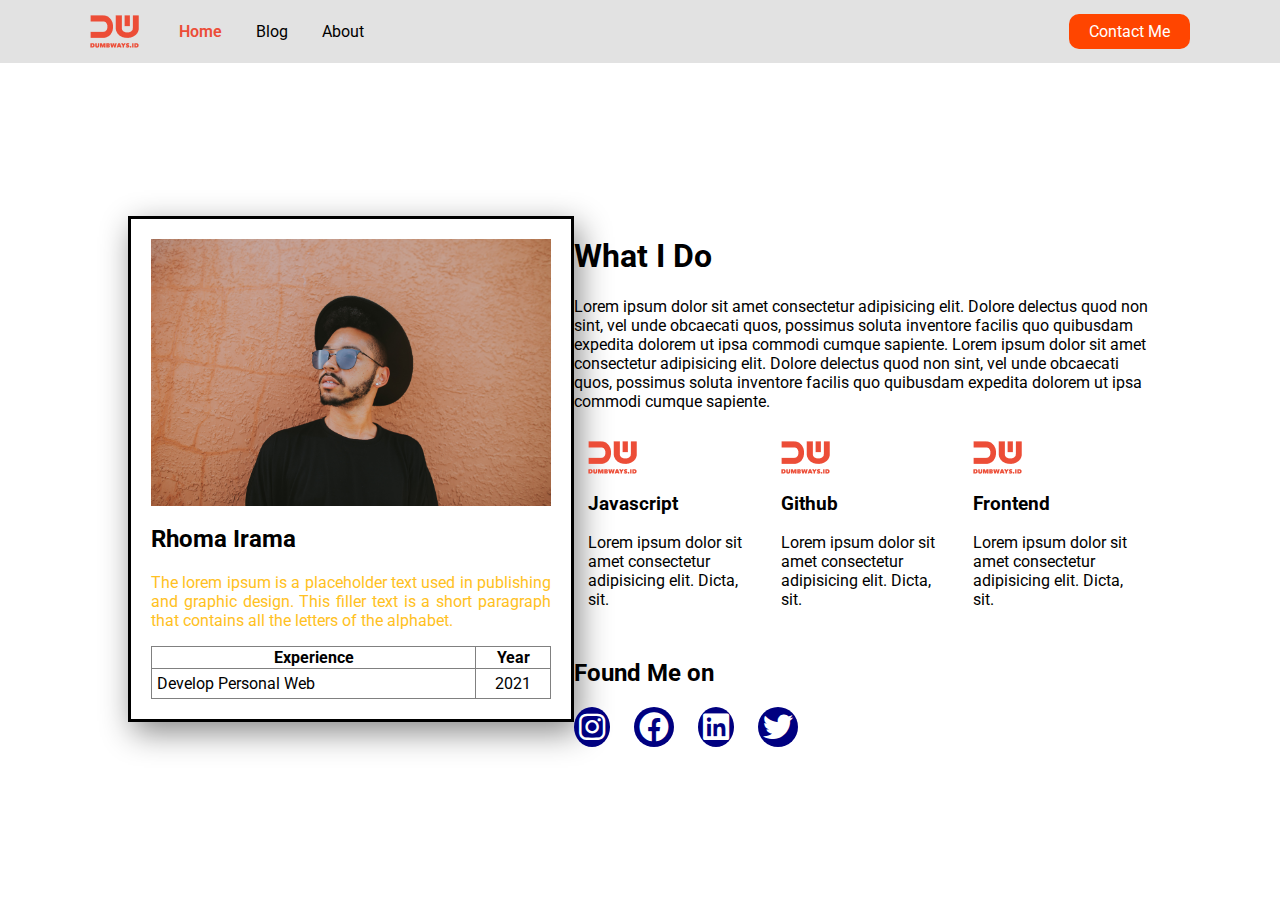
<file: index.html>
<html>
  <head>
    <title>Personal Web</title>
    <link rel="stylesheet" href="style.css" />
    <link
      rel="stylesheet"
      href="https://cdnjs.cloudflare.com/ajax/libs/font-awesome/6.0.0/css/all.min.css"
      integrity="sha512-9usAa10IRO0HhonpyAIVpjrylPvoDwiPUiKdWk5t3PyolY1cOd4DSE0Ga+ri4AuTroPR5aQvXU9xC6qOPnzFeg=="
      crossorigin="anonymous"
      referrerpolicy="no-referrer"
    />
  </head>
  <body>
    <nav>
      <div class="left-side">
        <img src="assets/logo.png" />

        <ul>
          <li><a href="index.html" class="nav-active">Home</a></li>
          <li><a href="blog.html">Blog</a></li>
          <li><a href="about.html">About</a></li>
        </ul>
      </div>

      <div class="right-side">
        <a href="contact.html">Contact Me</a>
      </div>
    </nav>

    <div class="container-main">
      <div class="container-content">
        <div class="left-side">
          <div
            style="
              border: black 3px solid;
              padding: 20px;
              width: 400px;
              box-shadow: 5px 10px 30px #888888;
            "
          >
            <img src="assets/image.jpg" style="width: 100%" />

            <h2>Rhoma Irama</h2>

            <p style="color: rgb(255, 193, 35); text-align: justify">
              The lorem ipsum is a placeholder text used in publishing and
              graphic design. This filler text is a short paragraph that
              contains all the letters of the alphabet.
            </p>

            <table border="1" style="width: 100%; border-collapse: collapse">
              <tr>
                <th>Experience</th>
                <th>Year</th>
              </tr>
              <tr>
                <td style="padding: 5px">Develop Personal Web</td>
                <td style="text-align: center">2021</td>
              </tr>
            </table>
          </div>
        </div>
        <div class="right-side">
          <h1>What I Do</h1>

          <p>
            Lorem ipsum dolor sit amet consectetur adipisicing elit. Dolore
            delectus quod non sint, vel unde obcaecati quos, possimus soluta
            inventore facilis quo quibusdam expedita dolorem ut ipsa commodi
            cumque sapiente. Lorem ipsum dolor sit amet consectetur adipisicing
            elit. Dolore delectus quod non sint, vel unde obcaecati quos,
            possimus soluta inventore facilis quo quibusdam expedita dolorem ut
            ipsa commodi cumque sapiente.
          </p>

          <div class="container-skill">
            <div>
              <img src="assets/logo.png" alt="" />
              <h3>Javascript</h3>
              <p>
                Lorem ipsum dolor sit amet consectetur adipisicing elit. Dicta,
                sit.
              </p>
            </div>
            <div>
              <img src="assets/logo.png" alt="" />
              <h3>Github</h3>
              <p>
                Lorem ipsum dolor sit amet consectetur adipisicing elit. Dicta,
                sit.
              </p>
            </div>
            <div>
              <img src="assets/logo.png" alt="" />
              <h3>Frontend</h3>
              <p>
                Lorem ipsum dolor sit amet consectetur adipisicing elit. Dicta,
                sit.
              </p>
            </div>
          </div>

          <h2>Found Me on</h2>

          <div class="social-media">
            <i class="fa-brands fa-instagram"></i>
            <i class="fa-brands fa-facebook"></i>
            <i class="fa-brands fa-linkedin"></i>
            <i class="fa-brands fa-twitter"></i>
          </div>
        </div>
      </div>
    </div>
  </body>
</html>
</file>
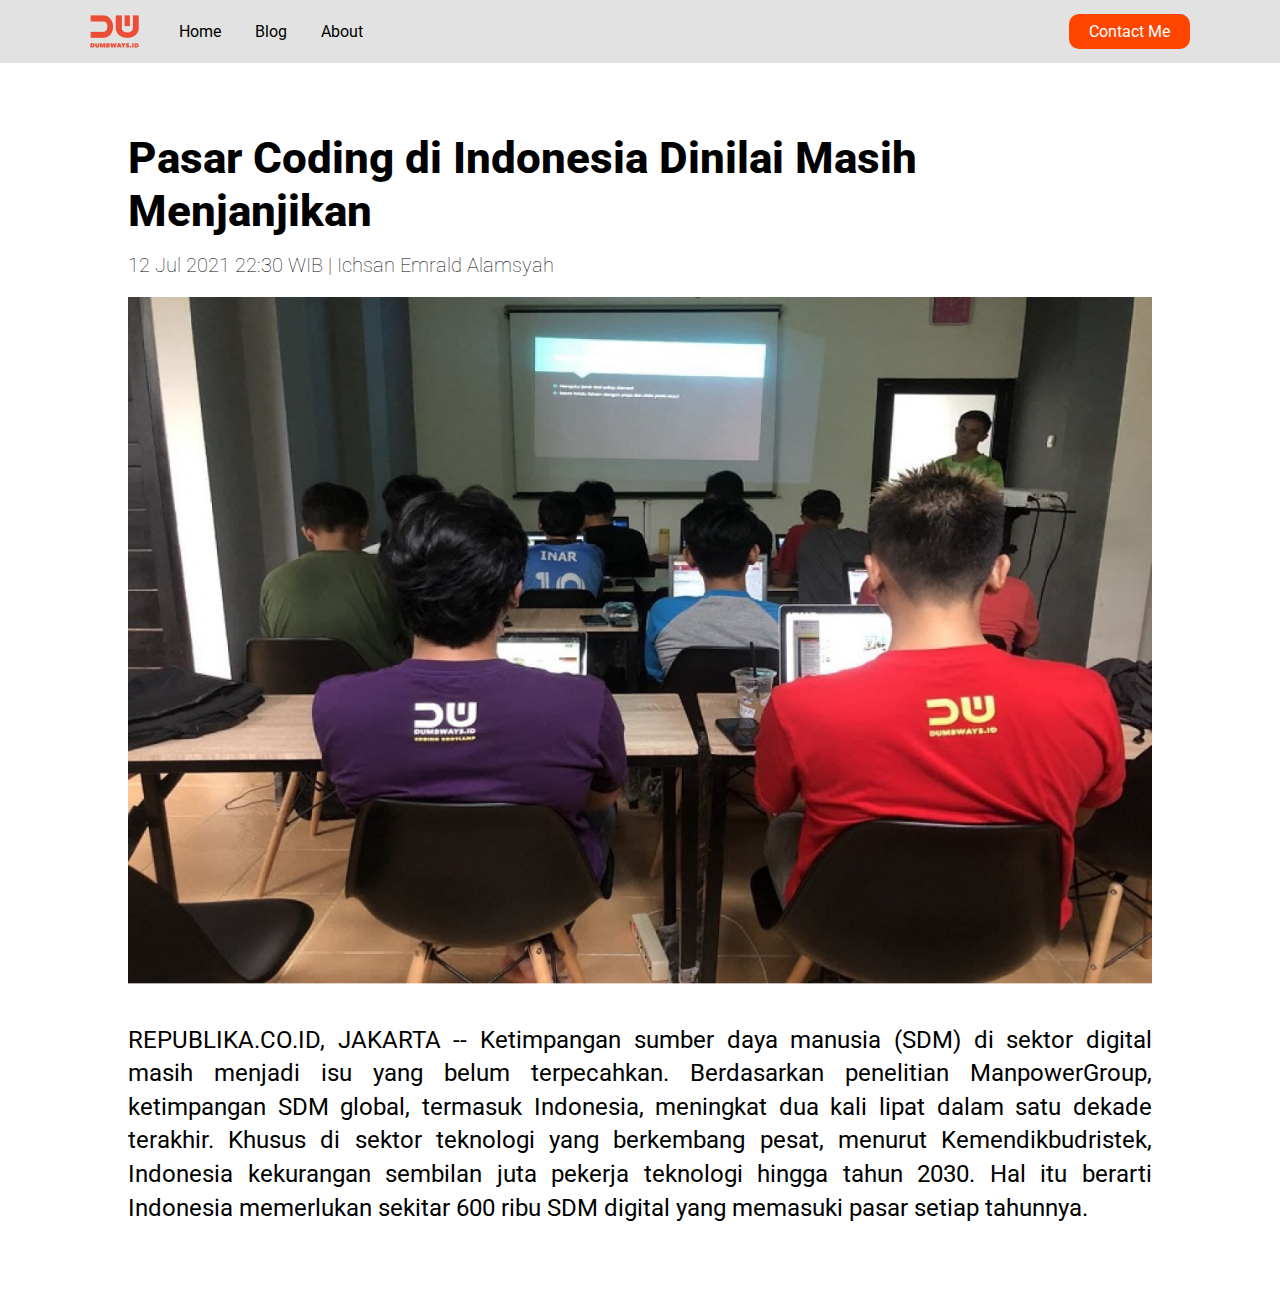
<file: blog-detail.html>
<html>
  <head>
    <title>Creating Blog Page - detail</title>
    <link rel="stylesheet" href="style.css" />
  </head>
  <body>
    <!-- NavBar -->
    <nav>
      <!-- Left -->
      <div class="left-side">
        <img src="assets/logo.png" />

        <ul>
          <li><a href="index.html">Home</a></li>
          <li><a href="blog.html">Blog</a></li>
          <li><a href="about.html">About</a></li>
        </ul>
      </div>

      <!-- Right -->
      <div class="right-side">
        <a href="contact-me.html">Contact Me</a>
      </div>
    </nav>

    <!-- Blog -->
    <div class="blog-detail">
      <div class="blog-detail-container">
        <h1>Pasar Coding di Indonesia Dinilai Masih Menjanjikan</h1>
        <div class="author">12 Jul 2021 22:30 WIB | Ichsan Emrald Alamsyah</div>
        <img src="assets/blog-img-detail.png" alt="detail" />
        <p>
          REPUBLIKA.CO.ID, JAKARTA -- Ketimpangan sumber daya manusia (SDM) di
          sektor digital masih menjadi isu yang belum terpecahkan. Berdasarkan
          penelitian ManpowerGroup, ketimpangan SDM global, termasuk Indonesia,
          meningkat dua kali lipat dalam satu dekade terakhir. Khusus di sektor
          teknologi yang berkembang pesat, menurut Kemendikbudristek, Indonesia
          kekurangan sembilan juta pekerja teknologi hingga tahun 2030. Hal itu
          berarti Indonesia memerlukan sekitar 600 ribu SDM digital yang
          memasuki pasar setiap tahunnya.
        </p>
      </div>
    </div>
  </body>
</html>
</file>
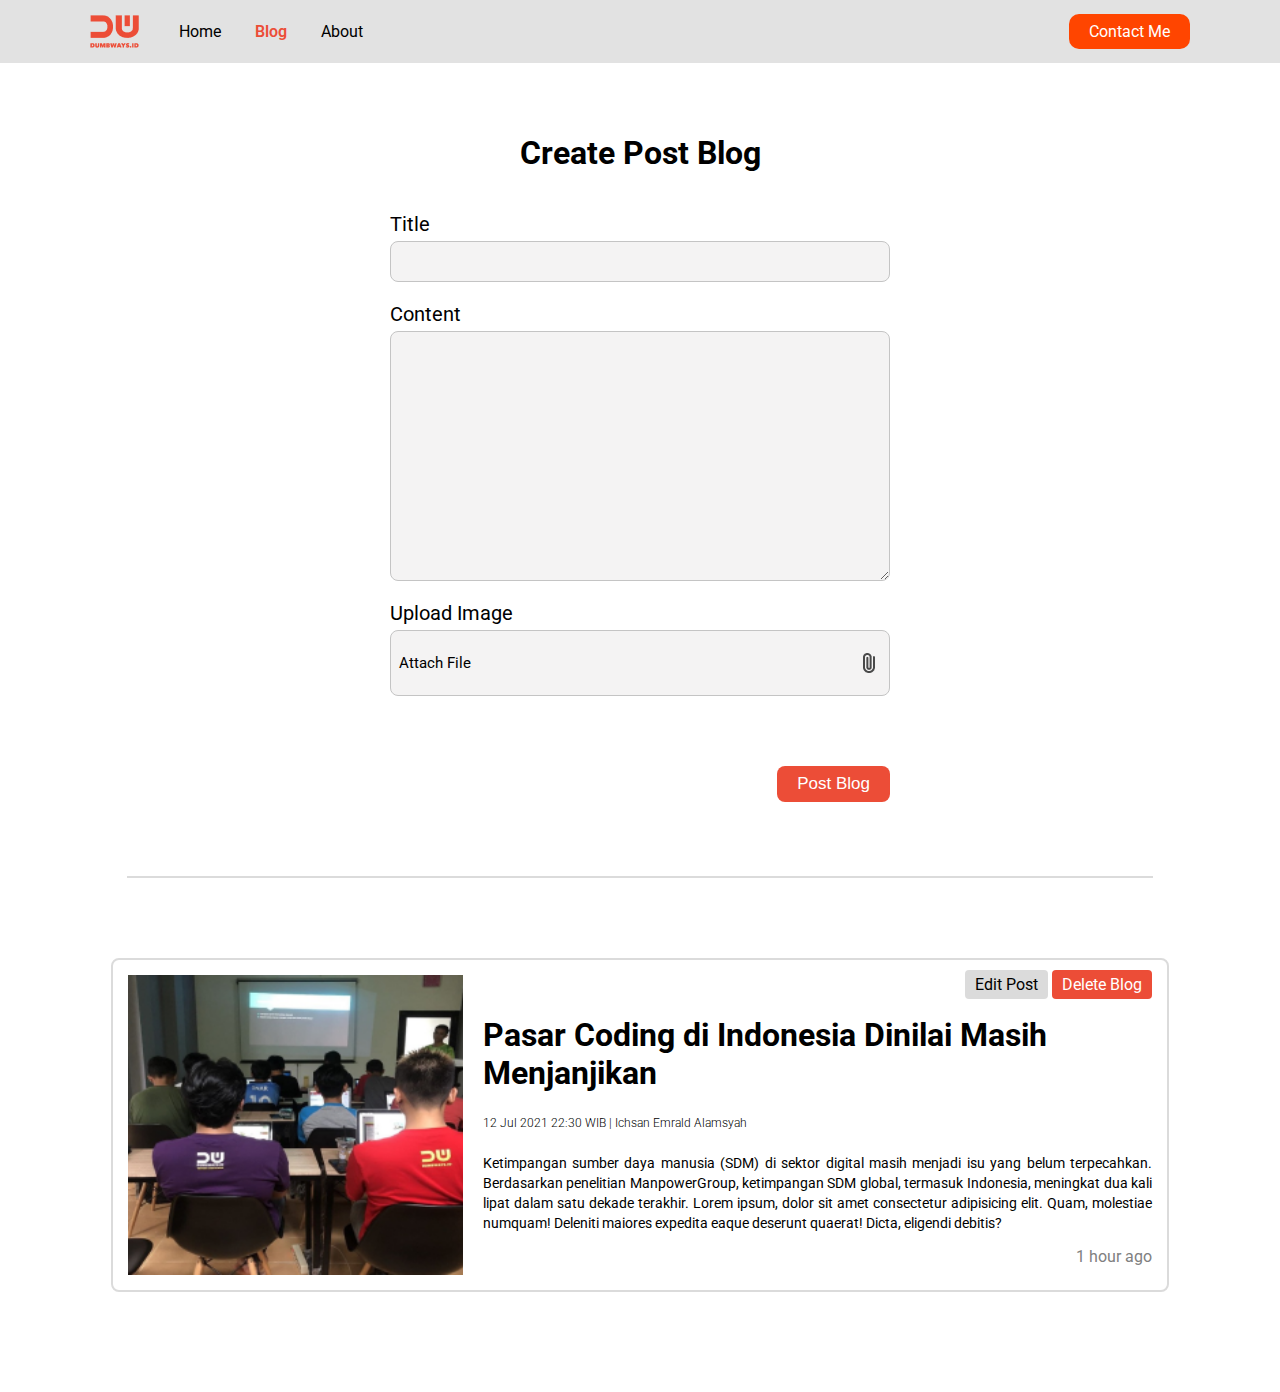
<file: blog.html>
<html>
  <head>
    <title>Creating Blog Page</title>
    <link rel="stylesheet" href="style.css" />
  </head>
  <body>
    <!-- NavBar -->
    <nav>
      <div class="left-side">
        <img src="assets/logo.png" />

        <ul>
          <li><a href="index.html">Home</a></li>
          <li><a href="blog.html" class="nav-active">Blog</a></li>
          <li><a href="about.html">About</a></li>
        </ul>
      </div>

      <div class="right-side">
        <a href="contact.html">Contact Me</a>
      </div>
    </nav>

    <!-- Blog -->
    <!-- Form -->
    <div class="blog">
      <div class="blog-form">
        <div class="form-container">
          <form onsubmit="addBlog(event)">
            <h1>Create Post Blog</h1>
            <div>
              <label for="input-blog-title">Title</label>
              <input id="input-blog-title" />
            </div>
            <div>
              <label for="input-blog-content">Content</label>
              <textarea id="input-blog-content"></textarea>
            </div>
            <div>
              <label>Upload Image</label>
              <div class="input-blog-image-group">
                <label for="input-blog-image">
                  <p>Attach File</p>
                  <img src="assets/file.png" alt="file" />
                </label>
                <input type="file" id="input-blog-image" hidden />
              </div>
            </div>
            <div class="button-group">
              <button type="button" onclick="addBlog()">Post Blog</button>
            </div>
          </form>
        </div>
      </div>

      <hr class="line" />

      <div id="contents" class="blog-list">
        <!-- dynamic content would be here -->

        <div class="blog-list-item">
          <div class="blog-image">
            <img src="assets/blog-img.png" alt="" />
          </div>
          <div class="blog-content">
            <div class="btn-group">
              <a href="#" class="btn-edit">Edit Post</a>
              <a href="#" class="btn-post">Delete Blog</a>
            </div>
            <h1>
              <a href="blog-detail.html" target="_blank"
                >Pasar Coding di Indonesia Dinilai Masih Menjanjikan</a
              >
            </h1>
            <div class="detail-blog-content">
              12 Jul 2021 22:30 WIB | Ichsan Emrald Alamsyah
            </div>
            <p>
              Ketimpangan sumber daya manusia (SDM) di sektor digital masih
              menjadi isu yang belum terpecahkan. Berdasarkan penelitian
              ManpowerGroup, ketimpangan SDM global, termasuk Indonesia,
              meningkat dua kali lipat dalam satu dekade terakhir. Lorem ipsum,
              dolor sit amet consectetur adipisicing elit. Quam, molestiae
              numquam! Deleniti maiores expedita eaque deserunt quaerat! Dicta,
              eligendi debitis?
            </p>
            <div style="text-align: right; color: grey">1 hour ago</div>
          </div>
        </div>
      </div>
    </div>

    <script src="blog.js"></script>
  </body>
</html>
</file>
<file: style.css>
@import url('https://fonts.googleapis.com/css2?family=Nunito+Sans:ital,wght@0,200;0,300;0,400;0,600;0,700;0,800;0,900;1,200;1,300;1,400;1,600;1,700;1,800;1,900&family=Roboto:ital,wght@0,100;0,300;0,400;0,500;0,700;0,900;1,100;1,300;1,400;1,500;1,700;1,900&display=swap');

body {
    margin: 0;
    font-family: 'Roboto', sans-serif;
}

nav ul {
    list-style-type: none;
}

nav ul li {
    display: inline;
    margin-right: 30px;
}

nav ul li a {
    color: black;
    text-decoration: none;
}

nav {
    display: flex;
    background-color: rgb(226, 226, 226);
    padding-left: 90px;
    padding-right: 90px;
    height: 7vh;
}

nav div {
    display: flex;
}

nav .left-side {
    flex: 50%;
    align-items: center;
}

nav .nav-active {
    color: #ec4d37;
    font-weight: 600;
}

nav .right-side {
    flex: 50%;
    justify-content: flex-end; 
    align-items: center;
}

nav .right-side a {
    background-color: orangered;
    color: white;
    text-decoration: none;
    padding: 8px 20px;
    border-radius: 10px;
}

.container-main {
    display: flex;
    height: 93vh;
    align-items: center;
    justify-content: center;
}

.container-content {
    width: 80%;
    display: flex;
}

.container-content .left-side {
    flex: 40%;
}

.container-content .right-side {
    flex: 60%;
}

.container-skill {
    display: flex;
}

.container-skill div {
    padding: 10px;
    margin: 4px;
    flex: 1;
}

.social-media i {
    font-size: 30px;
    margin-right: 20px;
    background-color: navy;
    color: white;
    border-radius: 50%;
   padding: 5px;
}


/* BLOG STYLE */
.blog-form {
    padding: 50px 0;
    display: flex;
    justify-content: center;
    }
    
    .blog-form .form-container {
    width: 500px;
    }
    
    .blog-form .form-container h1 {
    text-align: center;
    margin-bottom: 40px;
    }
    
    .blog-form form label {
    font-size: 20px;
    font-weight: 400;
    }
    
    .blog-form form input,
    textarea,
    select {
    width: 100%;
    font-size: 20px;
    font-weight: 400;
    padding: 8px;
    margin-top: 5px;
    margin-bottom: 20px;
    background: #f4f3f3;
    border: 1px solid #c4c4c4;
    border-radius: 8px;
    }
    
    .blog-form form textarea {
    height: 250px;
    }
    
    .blog-form form .input-blog-image-group {
    font-size: 20px;
    font-weight: 400;
    padding: 8px;
    margin-top: 5px;
    margin-bottom: 20px;
    background: #f4f3f3;
    border: 1px solid #c4c4c4;
    border-radius: 8px;
    cursor: pointer;
    }
    
    .blog-form form .input-blog-image-group label p {
    font-size: 15px;
    }
    
    .blog-form form .input-blog-image-group label {
    cursor: pointer;
    display: flex;
    align-items: center;
    justify-content: space-between;
    }
    
    .blog-form form .button-group {
    text-align: right;
    }
    
    .blog-form form button {
    margin-top: 50px;
    padding: 8px 20px;
    font-size: 17px;
    background: #ec4d37;
    border-radius: 8px;
    border: none;
    color: #fff;
    cursor: pointer;
    }
    
    .blog hr {
    border: 1px solid #dbdbdb;
    width: 80%;
    margin-right: auto;
    margin-left: auto;
    }
    
    /* Blog list */
    .blog .blog-list {
    margin-top: 80px;
    margin-bottom: 80px;
    display: flex;
    align-items: center;
    flex-direction: column;
    }
    
    .blog .blog-list .blog-list-item {
    width: 80%;
    padding: 15px;
    margin-bottom: 20px;
    border: 2px solid #dbdbdb;
    border-radius: 8px;
    display: flex;
    }
    
    .blog .blog-list .blog-list-item .blog-image {
    flex: 1;
    }
    
    .blog .blog-list .blog-list-item .blog-image img {
    width: 100%;
    height: 300px;
    object-fit: cover;
    }
    
    .blog .blog-list .blog-list-item .blog-content {
    padding-left: 20px;
    flex: 2;
    }
    
    .blog .blog-list .btn-group {
    text-align: right;
    margin-bottom: 20px;
    }
    
    .blog .blog-list .btn-group .btn-edit {
    padding: 5px 10px;
    border: 0;
    border-radius: 4px;
    background: #dbdbdb;
    text-decoration: none;
    color: black;
    }
    
    .blog .blog-list .btn-group .btn-post {
    padding: 5px 10px;
    border: 0;
    border-radius: 4px;
    background: #ec4d37;
    color: #fff;
    text-decoration: none;
    color: white;
    }
    
    .blog .blog-list h1 a {
    text-decoration: none;
    color: #000000;
    }
    
    .blog .blog-list .detail-blog-content {
    font-weight: 300;
    font-size: 12px;
    line-height: 20px;
    }
    
    .blog .blog-list .blog-list-item p {
    margin-top: 20px;
    font-weight: normal;
    font-size: 14px;
    line-height: 20px;
    text-align: justify;
    }
    
    /* Blog Detail */
    .blog-detail {
    display: flex;
    justify-content: center;
    }
    
    .blog-detail-container {
    width: 80%;
    margin: 40px 0;
    }
    
    .blog-detail-container img {
    width: 100%;
    }
    
    .blog-detail-container h1 {
    font-style: normal;
    font-weight: 800;
    font-size: 44px;
    line-height: 120%;
    margin-bottom: 15px;
    }
    
    .blog-detail-container .author {
    font-weight: 100;
    font-size: 20px;
    line-height: 120%;
    margin-bottom: 20px;
    }
    
    .blog-detail-container p {
    margin-top: 40px;
    font-style: normal;
    font-weight: normal;
    font-size: 24px;
    line-height: 140%;
    text-align: justify;
    }
</file>
